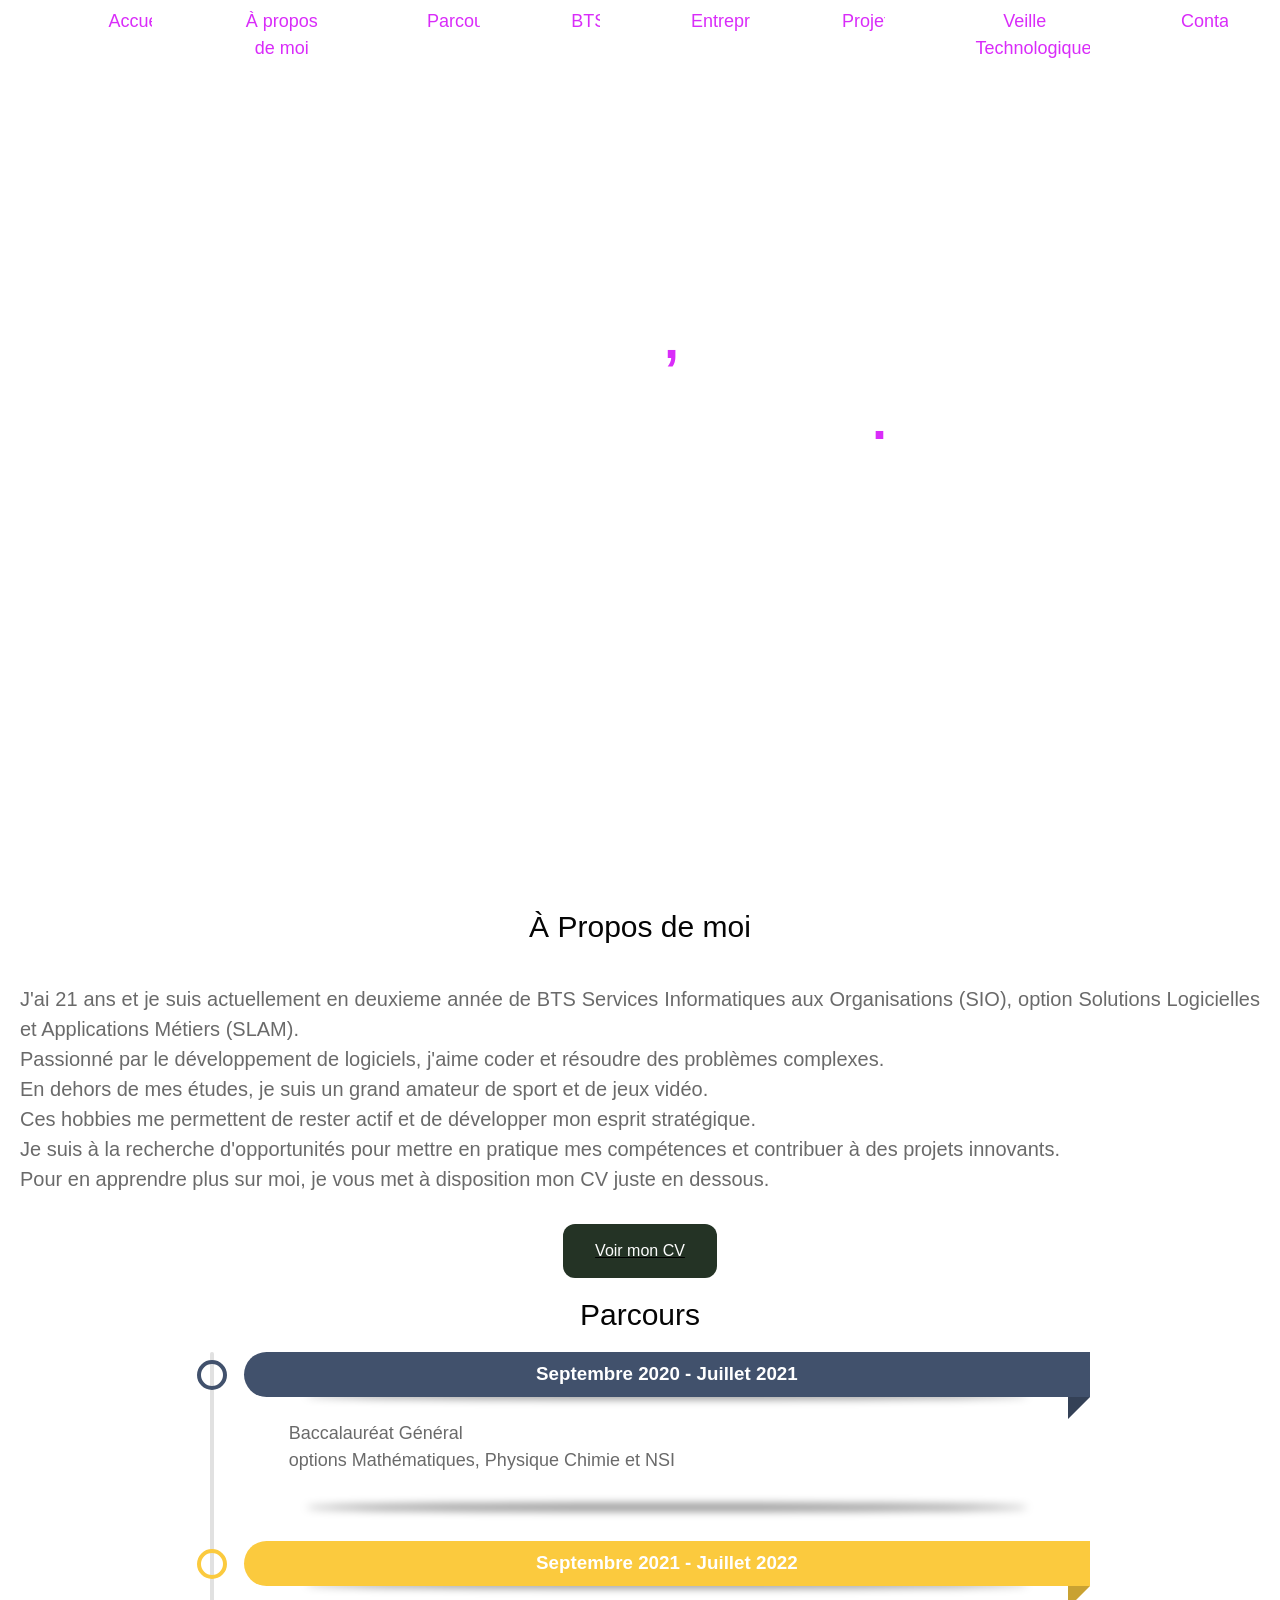
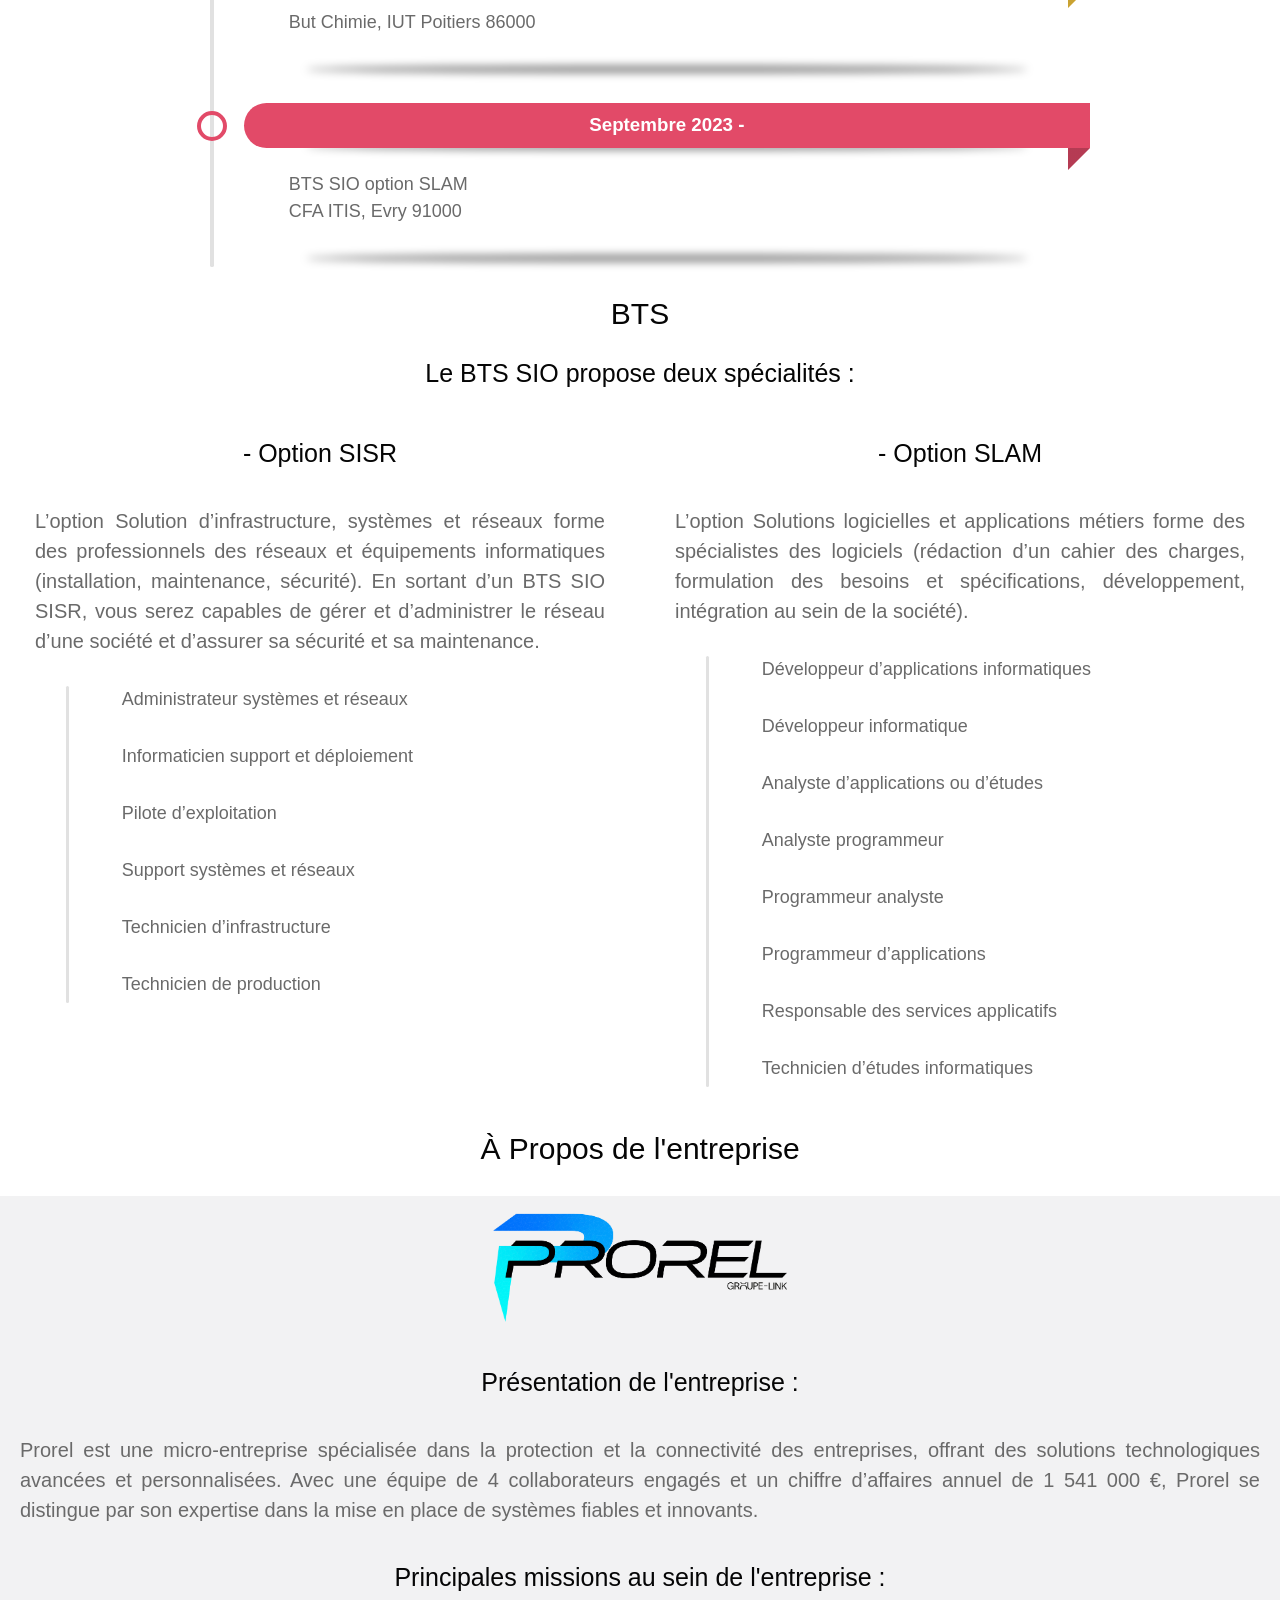
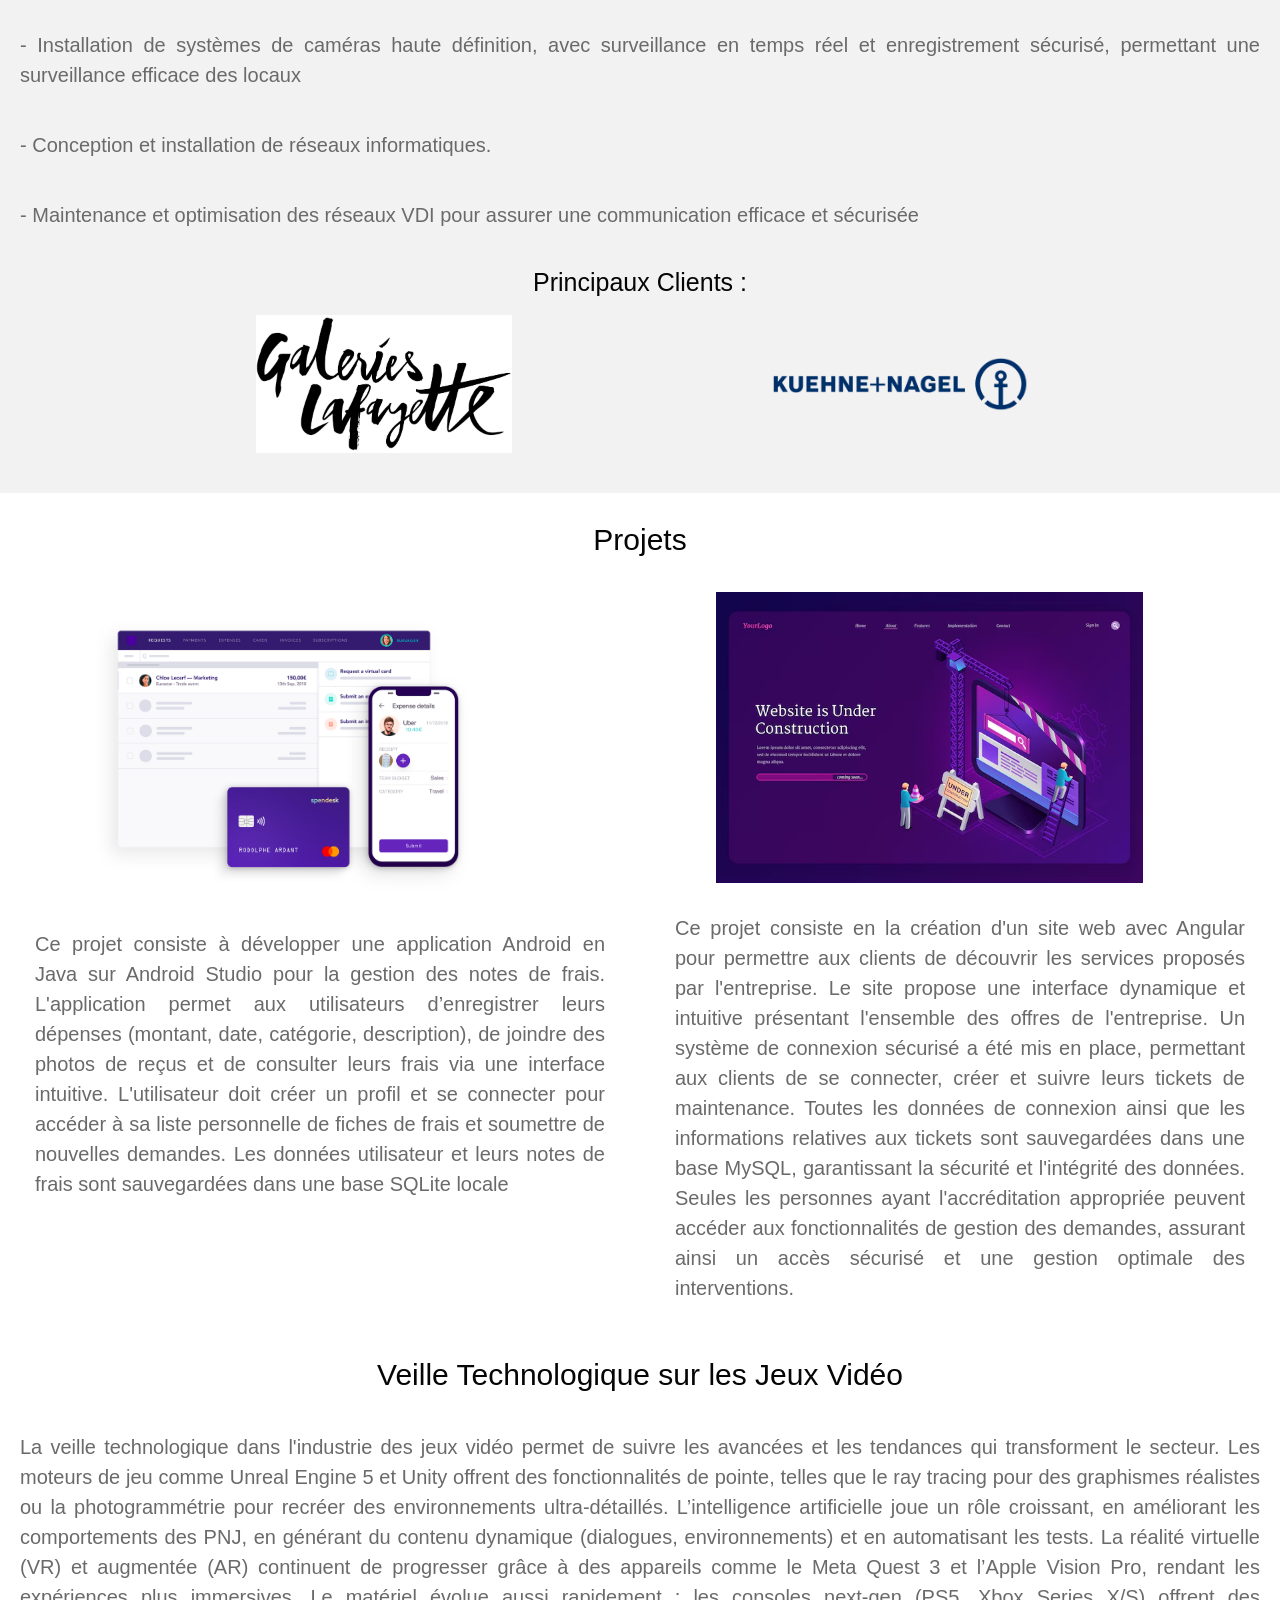
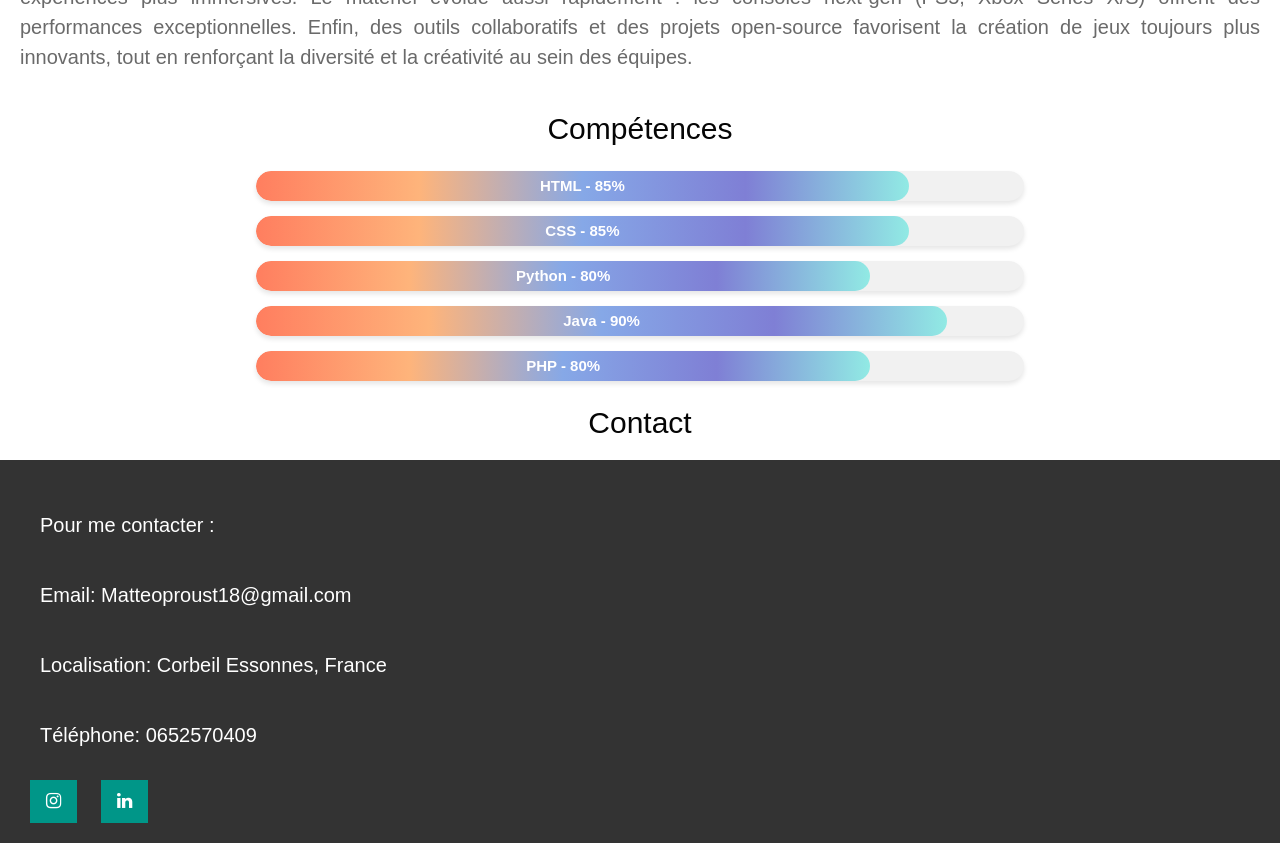
<file: portfolio.html>
<!DOCTYPE html>
<html lang="fr">
    <html>
<head>
    <meta charset="UTF-8">
    <meta name="viewport" content="width=device-width, initial-scale=1.0">
    <title>Mon Portfolio</title>
    <link rel="stylesheet" href="https://www.w3schools.com/w3css/4/w3.css">
    <link rel="stylesheet" href="https://cdnjs.cloudflare.com/ajax/libs/font-awesome/4.7.0/css/font-awesome.min.css">
    <link rel="stylesheet" href="style.css">
</head>
<body>
    <div class="w3-top">
        <div class="w3-bar w3-theme-d2 navbar">

            <ul class="w3-bar">
                <li><a href="#Accueil" class="w3-bar-item w3-button">Accueil</a></li>
                <li><a href="#apropos" class="w3-bar-item w3-button">À propos de moi</a></li>
                <li><a href="#parcours" class="w3-bar-item w3-button">Parcours</a></li>
                <li><a href="#bts" class="w3-bar-item w3-button">BTS</a></li>
                <li><a href="#entreprise" class="w3-bar-item w3-button">Entreprise</a></li>
                <li><a href="#Projets" class="w3-bar-item w3-button">Projets</a></li>
                <li><a href="#Veille" class="w3-bar-item w3-button">Veille Technologique</a></li>
                <li><a href="#contact" class="w3-bar-item w3-button">Contact</a></li>
            </ul>

        </div>
    </div>
    <!-- Section de contenu -->
    <!--Accueil-->
    <section id="Accueil" class="welcome-hero">
                    <div class="header-text">
                        <h2>Bonjour <span>,</span> je suis <br> MATTEO  PROUST <span>.</span>   </h2>
                        <p>designer et developpeur web</p>
                    </div><!--/.header-text-->
    </section><!--/.welcome-hero-->

    <section id="apropos">
        <h2>À Propos de moi</h2>
        <p>J'ai 21 ans et je suis actuellement en deuxieme année de BTS Services Informatiques aux Organisations (SIO), option Solutions Logicielles et Applications Métiers (SLAM). <br>Passionné par le développement de logiciels, j'aime coder et résoudre des problèmes complexes. <br>En dehors de mes études, je suis un grand amateur de sport et de jeux vidéo. <br>Ces hobbies me permettent de rester actif et de développer mon esprit stratégique.  <br>Je suis à la recherche d'opportunités pour mettre en pratique mes compétences et contribuer à des projets innovants. <br>Pour en apprendre plus sur moi, je vous met à disposition mon CV juste en dessous.</p>
        <a href="CV Developpeur web Matteo Proust.pdf" target="_blank">
            <button class="button">Voir mon CV</button>
        </a>

    </section>

    <section id="parcours">
        <h2>Parcours</h2>
        <ul>
            <li style="--accent-color:#41516C">
                <div class="date">Septembre 2020 - Juillet 2021</div>
                <div class="title">Baccalauréat Général <br> options Mathématiques, Physique Chimie et NSI</div>
                <div class="descr"></div>
            </li>
            <li style="--accent-color:#FBCA3E">
                <div class="date">Septembre 2021 - Juillet 2022</div>
                <div class="title">But Chimie, IUT Poitiers 86000</div>
                <div class="descr"></div>
            </li>
            <li style="--accent-color:#E24A68">
                <div class="date">Septembre 2023 -</div>
                <div class="title">BTS SIO option SLAM <br>CFA ITIS, Evry 91000</div>
                <div class="descr"></div>
            </li>
        </ul>
       
        
        
    </section>

    <section id="bts">
 
        <h2>BTS</h2>

        <h3>Le BTS SIO propose deux spécialités :</h3>
        <div class="row">
            <div class="column">
        <h3>- Option SISR</h3>
        <p>
            L’option Solution d’infrastructure, systèmes et réseaux forme des professionnels des réseaux et équipements informatiques (installation, maintenance, sécurité). En sortant d’un BTS SIO SISR, vous serez capables de gérer et d’administrer le réseau d’une société et d’assurer sa sécurité et sa maintenance.
        </p>
        <ul>
            <li>Administrateur systèmes et réseaux</li>
            <li>Informaticien support et déploiement</li>
            <li>Pilote d’exploitation</li>
            <li>Support systèmes et réseaux</li>
            <li>Technicien d’infrastructure</li>
            <li>Technicien de production</li>

        </ul>
    </div>

        <div class="column">
        <h3>- Option SLAM</h3>
        <p>
            L’option Solutions logicielles et applications métiers forme des spécialistes des logiciels (rédaction d’un cahier des charges, formulation des besoins et spécifications, développement, intégration au sein de la société).
        </p>
        <ul>
            <li>Développeur d’applications informatiques</li>
            <li>Développeur informatique</li>
            <li>Analyste d’applications ou d’études</li>
            <li>Analyste programmeur</li>
            <li>Programmeur analyste</li>
            <li>Programmeur d’applications</li>
            <li>Responsable des services applicatifs</li>
            <li>Technicien d’études informatiques</li>
        </ul>
    </div>
</div>

    </section>


    <section id="entreprise">
        
        <h2>À Propos de l'entreprise</h2>
<div class="back">
		<div class="entreprise">
        <p><img src="/image/PRORELXGROUPELINK.png" ></p></div>
        <h3>Présentation de l'entreprise :</h3>
        <p>Prorel est une micro-entreprise spécialisée dans la protection et la connectivité des entreprises, offrant des solutions technologiques avancées et personnalisées. Avec une équipe de 4 collaborateurs engagés et un chiffre d’affaires annuel de 1 541 000 €, Prorel se distingue par son expertise dans la mise en place de systèmes fiables et innovants.</p>
        <h3>Principales missions au sein de l'entreprise : </h3>
        <p>- Installation de systèmes de caméras haute définition, avec surveillance en temps réel et enregistrement sécurisé, permettant une surveillance efficace des locaux </p>
        <p>- Conception et installation de réseaux informatiques.</p> 
        <p>- Maintenance et optimisation des réseaux VDI pour assurer une communication efficace et sécurisée</p>
        <h3>Principaux Clients : </h3><img src="/image/gl.jpg"> <img src="/image/kn.png"></p> 
    </div>
</div>
        </a>
    </section>

		<section id="Projets" >
            <h2>Projets</h2>
            <div class="column">
            <img src="/image/Core-Product-Visual_Flat_B.webp">
            <p>
                Ce projet consiste à développer une application Android en Java sur Android Studio pour la gestion des notes de frais.
                 L'application permet aux utilisateurs d’enregistrer leurs dépenses (montant, date, catégorie, description), de joindre des photos de reçus et de consulter leurs frais via une interface intuitive.
                  L'utilisateur doit créer un profil et se connecter pour accéder à sa liste personnelle de fiches de frais et soumettre de nouvelles demandes.
                Les données utilisateur et leurs notes de frais sont sauvegardées dans une base SQLite locale</p>
            </div> 
            
            <div class="column">
                <img src="/image/site-web-construction-page-destination-isometrique_107791-5760.avif">
                <p>Ce projet consiste en la création d'un site web avec Angular pour permettre aux clients de découvrir les services proposés par l'entreprise. 
                    Le site propose une interface dynamique et intuitive présentant l'ensemble des offres de l'entreprise. 
                    Un système de connexion sécurisé a été mis en place, permettant aux clients de se connecter, créer et suivre leurs tickets de maintenance. 
                    Toutes les données de connexion ainsi que les informations relatives aux tickets sont sauvegardées dans une base MySQL, garantissant la sécurité et l'intégrité des données. 
                    Seules les personnes ayant l'accréditation appropriée peuvent accéder aux fonctionnalités de gestion des demandes, assurant ainsi un accès sécurisé et une gestion optimale des interventions.</p>
            </div> 
    </section>
    
    

    <section id="Veille">
        <h2>Veille Technologique sur les Jeux Vidéo</h2>
        
        <p>La veille technologique dans l'industrie des jeux vidéo permet de suivre les avancées et les tendances qui transforment le secteur. Les moteurs de jeu comme Unreal Engine 5 et Unity offrent des fonctionnalités de pointe, telles que le ray tracing pour des graphismes réalistes ou la photogrammétrie pour recréer des environnements ultra-détaillés. L’intelligence artificielle joue un rôle croissant, en améliorant les comportements des PNJ, en générant du contenu dynamique (dialogues, environnements) et en automatisant les tests. La réalité virtuelle (VR) et augmentée (AR) continuent de progresser grâce à des appareils comme le Meta Quest 3 et l’Apple Vision Pro, rendant les expériences plus immersives.
            Le matériel évolue aussi rapidement : les consoles next-gen (PS5, Xbox Series X/S) offrent des performances exceptionnelles. Enfin, des outils collaboratifs et des projets open-source favorisent la création de jeux toujours plus innovants, tout en renforçant la diversité et la créativité au sein des équipes.
        </p>
    </section>

    <section id="competences" class="skills-container">
        <h2>Compétences</h2>
        <div class="container">
            <div class="skill-bar">
                <div style="width: 85%;"><span>HTML - 85%</span></div>
            </div>
            <div class="skill-bar">
                <div style="width: 85%;"><span>CSS - 85%</span></div>
            </div>
            <div class="skill-bar">
                <div style="width: 80%;"><span>Python - 80%</span></div>
            </div>
            <div class="skill-bar">
                <div style="width: 90%;"><span>Java - 90%</span></div>
            </div>
            <div class="skill-bar">
                <div style="width: 80%;"><span>PHP - 80%</span></div>
            </div>
        </div>
    </section>

    <section id="contact">
        <h2>Contact</h2>
       <!-- Footer -->
<footer>
    <!-- Informations de contact -->
    <p>Pour me contacter :</p>
    <p>Email: Matteoproust18@gmail.com</p>
    <p>Localisation: Corbeil Essonnes, France</p>
    <p>Téléphone: 0652570409</p>
    
    <!-- Boutons LinkedIn et Instagram -->
    <a class="w3-button w3-large w3-teal" href="javascript:void(0)" title="Instagram"><i class="fa fa-instagram"></i></a>
    <a class="w3-button w3-large w3-teal w3-hide-small" href="https://www.linkedin.com/feed/?trk=guest_homepage-basic_nav-header-signin" title="Linkedin"><i class="fa fa-linkedin"></i></a>
  </footer>
  
    </section>
</body>
</html>
</html>
</file>
<file: style.css>
.navbar-logo img {
    width: auto;
    max-height: 50px;
    max-width: 100%; /* S'assure que l'image ne dépasse pas la largeur du conteneur */
}
.navbar {
    display: flex;
    align-items: center;
    justify-content: space-between;
    background-color: rgb(255, 255, 255); /* Fond noir pour la nav bar */
    
}
.navbar ul {
    display: flex;
    list-style: none;
    background-color: rgb(255, 255, 255); /* Fond noir pour la nav bar */
padding-bottom: -30%;
    margin: 0;

    
}

.navbar ul li a {
    font-size: 18px;
    text-decoration: none;
    color: #d92cf9;
    padding: 10px 20px;
    transition: background-color 0.3s;
}
@media screen and (max-width: 768px) {
    .navbar {
      flex-direction: column; }
    }

* {
    box-sizing: border-box;
    -webkit-font-smoothing: antialiased;
    -moz-osx-font-smoothing: grayscale;
  }
  
body {
  padding: 0;
  margin: 0;
  font-family: "Poppins", sans-serif;
}

nav {
  padding: 5px 5%;
  display: flex;
  justify-content: space-between;
  align-items: center;
  box-shadow: rgba(50, 50, 93, 0.25) 0px 2px 5px -1px,
    rgba(0, 0, 0, 0.3) 0px 1px 3px -1px;
  z-index: 1;
}
nav .logo {
  display: flex;
  align-items: center;
}
nav .logo img {
  height: 180px;
  width: auto;
  margin-right: 10px;
  margin-bottom: -70px;
  margin-top: -50px;
}
nav .logo h1 {
  font-size: 1.1rem;
  background: linear-gradient(to right, #b927fc 0%, #2c64fc 100%);
  -webkit-background-clip: text;
  background-clip: text;
  -webkit-text-fill-color: transparent;
}

nav ul {
  list-style: none;
  display: flex;
}
nav ul li {
  margin-left: 1.5rem;
}
nav ul li a {
  text-decoration: none;
  color: #000;
  font-size: 95%;
  font-weight: 400;
  padding: 4px 8px;
  border-radius: 5px;
}

nav ul li a:hover {
  background-color: #f5f5f5;
}

img{
    width: 40%;
    justify-content: center; 
    align-items: center;
    padding-left: 20%;
}
.column img{
    width: 80%;
    justify-content: center; 
    align-items: center;
    padding-left: 10%;
}

.entreprise img{
    width: 65%;
    padding-left: 35% ;
    margin-top: -10%;
    margin-bottom: -10%;
}
.responsive-image {
    width: 100%;
    background-image: url(https://images.hdqwalls.com/download/internet-technology-hg-3840x2160.jpg);
    height: auto; /* Conserve le ratio de l'image */
    z-index: -1;
}
.full-window-image {
    width: 100vw; /* Largeur de la fenêtre */
    height: 100vh; /* Hauteur de la fenêtre */
    object-fit: cover; /* Couvre toute la fenêtre en conservant le ratio de l'image */
}


ul li ul {
    display: none;
    position: absolute;
    top: 100%;
    left: 0;
    background-color: #333;
}
/* Style global */
body {
    font-family: 'Poppins', sans-serif;;
    margin: 0;
    padding: 0;
    text-align: justify;
}
.welcome-hero{
    display: flex;
    align-items: center;
    justify-content: center;
    position:relative;
    background:url(https://th.bing.com/th/id/R.628a21bb84dfb8cb57ea9f52ac4c5381?rik=RGN6cVh052uIiw&pid=ImgRaw&r=0)no-repeat;
    background-size:cover;
    background-position: center;
    height:890px;
}
.welcome-hero:before{
    position:absolute;
    content: " ";
    top:0;
    left:0;

    width:100%;
    height:100%;
}

/* Style du header */

.w3-top {
    position: absolute;
    top: 0;
    z-index: 1000;
}

.w3-bar {
    background-color: #333;
}

.w3-bar-item {
    padding: 16px;
}

.navbar-logo img {
    height: 40px;
    width: auto;
}

.header-text h2 {
    color: #fff;
    font-size: 54px;
    font-weight: 700;
    text-transform: uppercase;
    line-height: 1.5;
}
.header-text h2 span {color: #d92cf9;}
.header-text p {
    color: #ffffff;
    font-size: 20px;
    font-weight: 300;
    text-transform: uppercase;
    margin: 30px 0 60px;
    letter-spacing: 1px;
}

.header-text a:hover{ box-shadow: 0 5px 20px rgba(0,0,0,.4);background:#9f00ff;border: 1px solid #9f00ff;}
/*.header-text-area*/
/* Style des sections */
section p{
    font-size: 20px;
    padding: 10px 20px;
    font-family: 'Poppins', sans-serif;;
    text-align: justify;
    color: rgb(106, 106, 106);
}

section .back{
    background-color: rgb(242, 242, 243);
}

html {
    scroll-behavior: smooth;
}
.column {
    float: left;
    width: 50%;
    padding: 15px;
}
.row ::after{
    content: "";
    display: table;
    clear: both;
}
section h2{
    font-size:30px;
    color: #050505;
    text-transform: initial;
    position:center
    ;
    text-align: center;
    font-family:'Poppins', sans-serif;
    line-height: 1.8;
}
section ul {
        margin-top: 0;
        padding-left: 20px;
        color: rgb(106, 106, 106);
        font-size: 20px;
        font-family:'Poppins', sans-serif;
}
section li {
    color: rgb(106, 106, 106);
    margin-bottom: 5px;
    font-size: 18px;
    font-family:'Poppins', sans-serif;
}


section footer p{
    font-size:20px;
    padding: 10px 20px;
    font-family: 'Poppins', sans-serif;;
    text-align: justify;
    color: rgb(255, 255, 255);
}

/* Style des boutons */
button {
    background-color: #243325;
    border:#fff;
    color: rgb(253, 253, 253);
    padding: 15px 32px;
    text-align: center;
    text-decoration: none;
    font-size: 16px;
    border-radius: 12px;
    display: block;
    margin: 0 auto;
    max-width: 100%;

}

.timeline {
    
    position: relative;
    max-width: 800px;
    margin: 0 auto;
    padding: 20px 0;
}

.timeline::after {
    content: '';
    position: absolute;
    width: 6px;
    background-color: #5e727e;
    top: 0;
    bottom: 0;
    left: 50%;
    margin-left: -3px;
}

.timeline-item {
    padding: 20px 20px;
    position: relative;
    width: 50%;
}

.timeline-item:nth-child(odd) {
    left: 0;
}

.timeline-item:nth-child(even) {
    left: 50%;
}

.timeline-item::after {
    content: '';
    position: absolute;
    width: 24px;
    height: 24px;
    right: -12px;
    background-color: white;
    border: 4px solid #5e727e;
    top: 15px;
    border-radius: 50%;
    z-index: 1;
}

.timeline-item:nth-child(even)::after {
    left: -12px;
}

.timeline-content {
    text-align: left;
    padding: 20px;
    background-color: white;
    position: relative;
    border-radius: 6px;
    box-shadow: 0 2px 10px rgba(0, 0, 0, 0.1);
}

.timeline-content h3 {
    text-align: left;
    margin-top: 0;
}

h3{
    font-size:25px;
    color: #050505;
    text-transform: initial;
    position:center
    ;
    text-align: center;
    font-family:'Poppins', sans-serif;
    line-height: 1.8;
}

@media screen and (max-width: 600px) {
    .timeline-item {
        width: 100%;
        padding-left: 70px;
        padding-right: 25px;
    }

    .timeline-item:nth-child(even) {
        text-align: left;
        left: 0;
    }

    .timeline-item::after {
        text-align: left;
        left: -12px;
    }
}
  
  /* card */
  ul li {
    grid-column: 2;
    --inlineP: 1.5rem;
    margin-inline: var(--inlineP);
    grid-row: span 2;
    display: grid;
    grid-template-rows: min-content min-content min-content;
  }
  
  /* date */
  ul li .date {
    --dateH: 3rem;
    height: var(--dateH);
    margin-inline: calc(var(--inlineP) * -1);
  
    text-align: center;
    background-color: var(--accent-color);
  
    color: white;
    font-size: 1.25rem;
    font-weight: 700;
  
    display: grid;
    place-content: center;
    position: relative;
  
    border-radius: calc(var(--dateH) / 2) 0 0 calc(var(--dateH) / 2);
  }
  
  /* date flap */
  ul li .date::before {
    content: "";
    width: var(--inlineP);
    aspect-ratio: 1;
    background: var(--accent-color);
    background-image: linear-gradient(rgba(0, 0, 0, 0.2) 100%, transparent);
    position: absolute;
    top: 100%;
  
    clip-path: polygon(0 0, 100% 0, 0 100%);
    right: 0;
  }
  
  /* circle */
  ul li .date::after {
    content: "";
    position: absolute;
    width: 2rem;
    aspect-ratio: 1;
    background: var(--bgColor);
    border: 0.3rem solid var(--accent-color);
    border-radius: 50%;
    top: 50%;
  
    transform: translate(50%, -50%);
    right: calc(100% + var(--col-gap) + var(--line-w) / 2);
  }
  
  /* title descr */
  ul li .title,
  ul li .descr {
    background: var(--bgColor);
    position: relative;
    padding-inline: 1.5rem;
  }
  ul li .title {
    overflow: hidden;
    padding-block-start: 1.5rem;
    padding-block-end: 1rem;
    font-weight: 500;
  }
  ul li .descr {
    padding-block-end: 1.5rem;
    font-weight: 300;
  }
  ul {
    --col-gap: 2rem;
    --row-gap: 2rem;
    --line-w: 0.25rem;
    display: grid;
    grid-template-columns: var(--line-w) 1fr;
    grid-auto-columns: max-content;
    column-gap: var(--col-gap);
    list-style: none;
    width: min(60rem, 90%);
    margin-inline: auto;
  }
  
  /* line */
  ul::before {
    content: "";
    grid-column: 1;
    grid-row: 1 / span 20;
    background: rgb(225, 225, 225);
    border-radius: calc(var(--line-w) / 2);
  }
  
  /* columns*/
  
  /* row gaps */
  ul li:not(:last-child) {
    margin-bottom: var(--row-gap);
  }
  /* shadows */
  ul li .title::before,
  ul li .descr::before {
    content: "";
    position: absolute;
    width: 90%;
    height: 0.5rem;
    background: rgba(0, 0, 0, 0.5);
    left: 50%;
    border-radius: 50%;
    filter: blur(4px);
    transform: translate(-50%, 50%);
  }
  ul li .title::before {
    bottom: calc(100% + 0.125rem);
  }
  
  ul li .descr::before {
    z-index: -1;
    bottom: 0.25rem;
  }
  

/* Style du footer */
footer {
    background-color: #333;
    color: #fff;
    padding: 20px;
    text-align: justify;
}

/* Style des liens dans le footer */
footer a {
    color: #fff;
    text-decoration: none;
    margin: 0 10px;
}

/* Style des boutons pour LinkedIn et Instagram */
footer .social-btn {
    background-color: #0077B5; /* Couleur de LinkedIn */
    color: #fff;
    border: none;
    padding: 10px 20px;
    text-align: center;
    text-decoration: none;
    display: inline-block;
    font-size: 16px;
    margin: 0 5px;
    border-radius: 5px;
    cursor: pointer;
}

footer .social-btn.instagram {
    background-color: #fcfbfc; /* Couleur d'Instagram */
}

/* Au survol des boutons */
footer .social-btn:hover {
    opacity: 0.8;
}

/* Style des compétences */
.skills-container {
    width: 60%;
    margin: 0 auto;
    text-align: center;
}

.skill-bar {
    margin: 15px 0;
    background-color: #f1f1f1;
    border-radius: 25px;
    overflow: hidden;
    box-shadow: 0 3px 5px rgba(0, 0, 0, 0.1);
}
.skill-bar div {
    height: 30px;
    line-height: 20px;
    color: white;
    text-align: center;
    border-radius: 25px;
    transition: width 0.3s ease-in-out;
    display: flex;
    align-items: center;
    justify-content: center;
    position: relative;
    background: linear-gradient(to right, #ff7e5f, #feb47b, #86a8e7, #7f7fd5, #91eae4);
}
.skill-bar div span {
    position: absolute;
    width: 100%;
    font-weight: bold;
    z-index: 1;
}

/* Centrage de l'image */
.project-image {
    display: block;
    margin: 0 auto;
    max-width: 60%;
}

/* Responsivité */
@media only screen and (max-width: 600px) {
    /* Réduire la taille de la police pour les petits écrans */
    .button {
        font-size: 14px;
    }

    /* Réduire la taille des boutons du footer pour les petits écrans */
    footer .w3-button {
        padding: 8px 16px;
    }
}


.portfolio {
    padding:  50px 0 100px;
    border:  1px solid #e5ebf2;
}

.portfolio-content {padding-top: 100px;}

/* ---- .item ---- */
.isotope:after {
    content: '';
    display: block;
    clear: both;
}
.isotope .item {
    position:relative;
    overflow:hidden;
}
/*.item img*/
.isotope .item img{
    width:100%;
    height:100%;
    -webkit-transition: .5s;
    -moz-transition: .5s;
    -ms-transition: .5s;
    -o-transition: .5s;
    transition: .5s;
}
.isotope .item:hover  img{
    -webkit-transform:scale(1.5);
    -moz-transform:scale(1.5);
    -ms-transform:scale(1.5);
    -o-transform:scale(1.5);
    transform:scale(1.5);
}/*.item img*/

/*.isotope-overlay*/
.isotope-overlay{
    position:absolute;
    height:100%;
    width:100%;
    background:rgba(31,44,108,.5);
    display:flex;
    align-items:center;
    text-transform: uppercase;
    justify-content:center;
    flex-direction:row;
    -webkit-transform:scale(0);
    -moz-transform:scale(0);
    -ms-transform:scale(0);
    -o-transform:scale(0);
    transform:scale(0);
    -webkit-transition: .5s;
    -moz-transition: .5s;
    -ms-transition: .5s;
    -o-transition: .5s;
    transition: .5s;
}
.isotope-overlay a {
    display: inline-block;
    color: #fff;
    font-size: 15px;
    text-align: center;
}
.isotope .item:hover .isotope-overlay{
    -webkit-transform:scale(1);
    -moz-transform:scale(1);
    -ms-transform:scale(1);
    -o-transform:scale(1);
    transform:scale(1);
    top:0;
}/*.isotope-overlay*/
</file>
